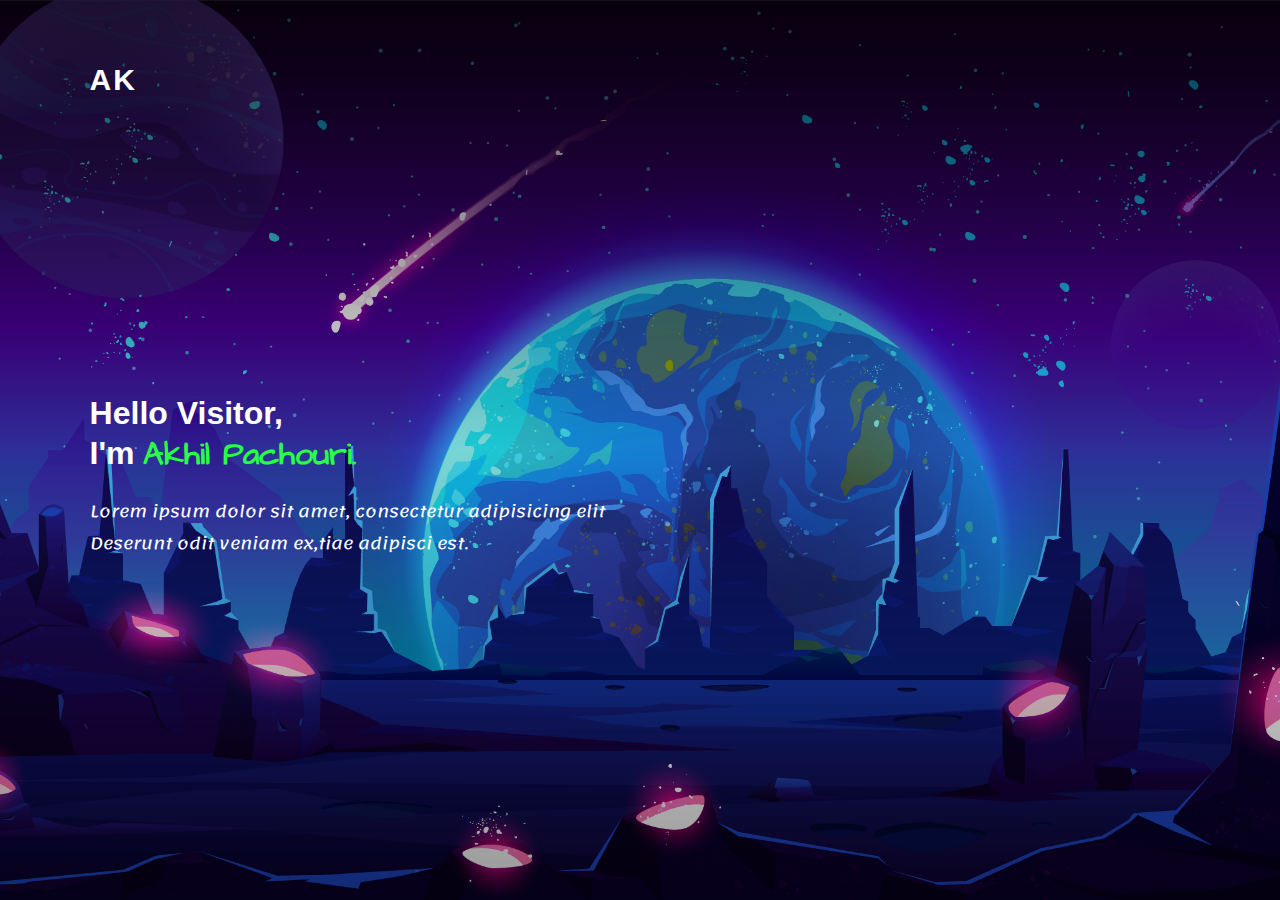
<file: index.html>
<!DOCTYPE html>
<html lang="en">
<head>
    <meta charset="UTF-8">

    <link rel="preconnect" href="https://fonts.gstatic.com">
    <link href="https://fonts.googleapis.com/css2?family=Architects+Daughter&display=swap" rel="stylesheet">
    <link href="https://fonts.googleapis.com/css2?family=Lemonada:wght@500&display=swap" rel="stylesheet">
    <meta name="viewport" content="width=device-width, initial-scale=1.0">
    <link rel="stylesheet" href="main.css">
    <title>AkWebdev</title>
</head>
<body>
    <section class="banner">
        <header>
            <a class="logo" href="#" ">AK</a>
            <div class="navbarfull">
                <ul>
                    <li><a href="#">About</a></li>
                    <li><a href="#">Project</a></li>
                    <li><a href="#">Contact</a></li>
                </ul>
            </div>
        </header>
            <div class="content">
                <h1>Hello Visitor,<br>I'm <Span>Akhil Pachouri.</Span></h1>
                    <p>Lorem ipsum dolor sit amet,
                    consectetur adipisicing elit <br>
                    Deserunt odit veniam ex,tiae adipisci est.</p>
            </div>
    </section>
    <div class="navbar" id="sec">
        <ul>
            <li><a href="#">About</a></li>
            <li><a href="#">Projects</a></li>
            <li><a href="#">Contact</a></li>
        </ul>
    </div>
    <div onclick="toggle()" class="toggle" id ="toggle"></div>
    <script src="main.js" text="text/javascript"></script>
</body>
</html>
</file>
<file: main.css>
*{
    margin: 0;
    padding: 0;
    color: rgb(255, 255, 255);
    font-family: Arial, sans-serif;
}
body{
    /* background-color: rgb(0, 0, 0); */
    /* display: flex; */
    width: 100%;
    max-height: 100vh;
}
.banner {
    position: relative;
    height: 100vh;
    width: 100%;
    min-height: 100vh;
    display: flex;
    background-image: linear-gradient(
                        rgba(0, 0, 0, 0.7),
                        rgba(0, 0, 0, 0.1),
                        rgba(0, 0, 0, 0.4))
                        ,url(1876.jpg);
    background-size: cover;
    background-position: center;
    align-items: center;
    transition: 0.2s;
    z-index: 1;
}
header{
    position: absolute;
    top: 0;
    left: 0;
    width: 100vw;
    display: flex;
    justify-content: space-between;
    z-index: 3;
}

/* /////  Logo  ///// */
header .logo{
    position: relative;
    font-weight: 700;
    font-size: 30px;
    text-transform: uppercase;
    letter-spacing: 2px;
    text-decoration: none;
    padding: 7vh 5vw 2vh 7vw;
}
header .navbarfull ul li{
    list-style: none;
}
header .navbarfull ul li a{
    visibility: hidden;
}

@media (max-width : 601 px){

    /* ////  Navbar-For-Full-screen  //// */
header .navbarfull{
    position: absolute;
    padding: 7vh 1vw 2vh;
    font-size: 1.5em;
    right: 1vw;
}

header .navbarfull ul{
    display: flex;
    /* display: hidden; */
}
header .navbarfull ul li {
    list-style: none;
}
header .navbarfull ul li a{
    position: relative;
    display: inline-block;
    padding: 1vh 1vw;
    margin: auto 1vw;
    text-transform: uppercase;
    text-decoration: none;
    border-bottom: rgb(255, 255, 255) solid 1px;
    transition: 0.4s;
    visibility: visible;
}
header .navbarfull ul li a:hover{
    transform: scale(1.5);
    border: none;
}
}


/* //////////  Introduction  ////////// */
.banner .content{
    margin: 1vh 1vw;
    padding: 6vh 0vw 0vh 6vw;
    /* font-size: 1; */
}
.banner .content h1{
    margin-bottom: 2vh;
}
.banner .content h1 span{
    font-family: 'Architects Daughter', cursive;
    font-size: 32px;
    color: rgb(41, 255, 69);
}
.banner .content p {
font-family: 'Lemonada', cursive;

}

/* ///  Navbar-For-Mobile-Screen // */
.navbar{
    position: absolute;
    top: 0px;
    right: 0px;
    display: flex;
    justify-content: center;
    align-items: center;
    height: 100vh;
    width: 0vw;/*///////navbar hidden//////*/
    overflow: hidden;
    backdrop-filter: blur(10px);
    box-shadow: 10px 0px 50px rgba(0, 0, 0, 150);
    border-bottom-left-radius: 10%;
    transition: 0.3s;
    z-index: 1;
}
.active.navbar{
    width: 60vw;
}
.navbar ul{
    position: relative;
    display: flex;
    flex-direction: column;
}
.navbar ul li{
    list-style: none;
}
.navbar ul li a {
    position: relative;
    display: inline-block;
    margin: 0.3vh 0.1vw;
    padding: 2vh 1.5vw;
    font-size: 25px;
    background-color: rgb(0, 149, 235);
    text-decoration: none;
    text-transform: uppercase;
    transition: 0.3s;
    z-index: 2;
}
.navbar ul:hover li a{
    opacity: 0;
}
.navbar ul li a:hover{
    transform: scale(1.5);
    z-index: 100;
    background-color: rgb(255, 0, 221);
    opacity: 1;
}
/* ////////  Toggle-Botton  //////// */
@media (max-width : 600px)
{
#toggle{
    position: absolute;
    font-size: larger;
    right: 4vw;
    top: 7vh;
    width: 30px;
    height: 30px;
    cursor: pointer;
    z-index: 3;
}
.toggle::before{
    content: '';
    position: absolute;
    bottom: 7px;
    width: 100%;
    height: 2px;
    background: #ffffff;
}
.toggle::after{
    content: '';
    position: absolute;
    top: 7px;
    width: 100%;
    height: 2px;
    background: #ffffff;
}
.toggle.active::before{
    top: 50%;
    left: 50%;
    transform: translate(-50%,-50%)rotate(45deg);
}
.toggle.active::after{
    top: 50%;
    left: 50%;
    transform: translate(-50%,-50%)  rotate(-45deg);
}} /* ## */
</file>
